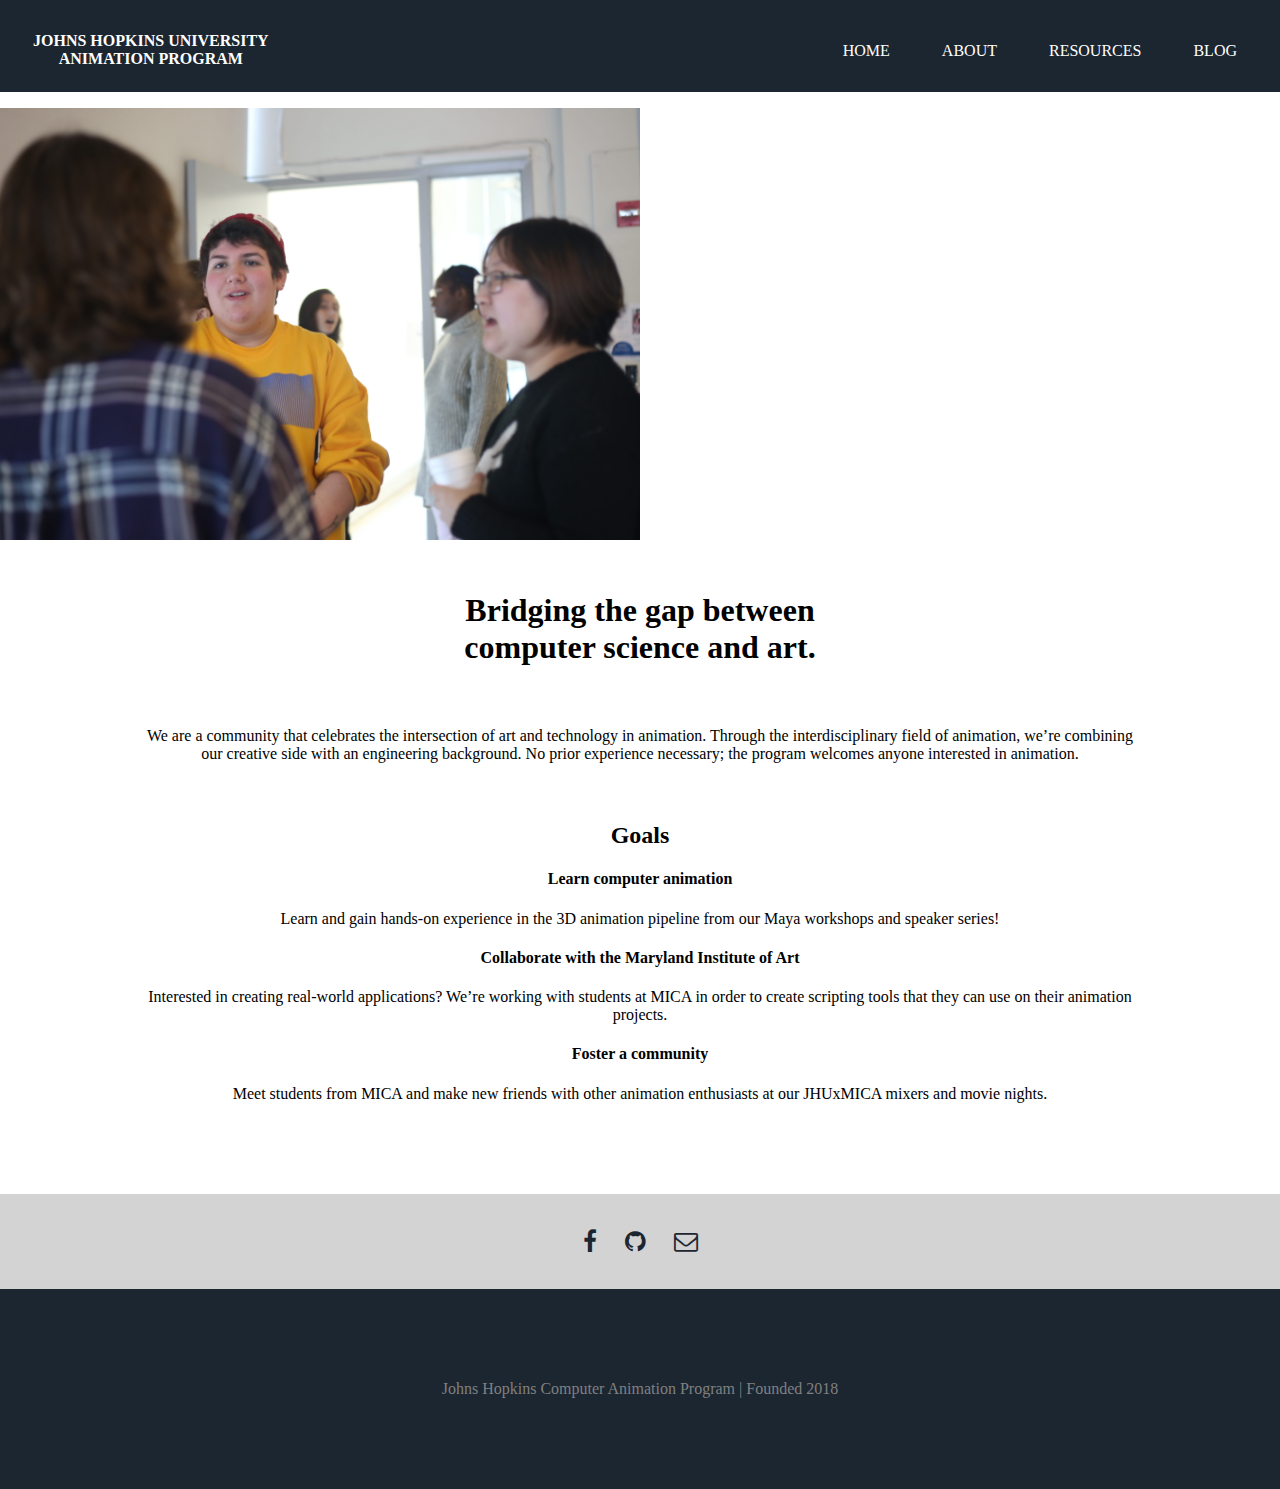
<file: index.html>
<!DOCTYPE html>

<html>
    
    <head>
        <title>JHU Animation Program - Home</title>
        <link rel="stylesheet" href="base.css">
        <link rel="stylesheet" href="style.css">
        <meta name="viewport" content="width=device-width, initial-scale=1">
        <link rel="stylesheet" href="https://cdnjs.cloudflare.com/ajax/libs/font-awesome/4.7.0/css/font-awesome.min.css">
    </head>
    
  <body>
    <div class="navbar">
      <ul>
        <li><a href="#" class="header_title">JOHNS HOPKINS UNIVERSITY <br> ANIMATION PROGRAM</a></li>
        <li style="float:right" class="navbar-item"><a href="blog.html">BLOG</a></li>
        <li style="float:right" class="navbar-item"><a href="resources.html">RESOURCES</a></li>
        <li style="float:right" class="navbar-item"><a href="about.html">ABOUT</a>
          <li style="float:right" class="navbar-item"><a href="index.html">HOME</a></li>
      </ul>
    </div>
    
        
    <div class="slideshow-container">

    <div class="mySlides fade">
      <img src="pictures/mixer1.jpg" style="width:50%">
    </div>

    <div class="mySlides fade">
      <img src="pictures/mixer2.jpg" style="width:50%">
    </div>

    <div class="mySlides fade">
      <img src="pictures/mixer3.jpg" style="width:50%">
    </div>

    <div class="mySlides fade">
      <img src="pictures/mixer4.jpg" style="width:50%">
    </div>

    <div class="mySlides fade">
      <img src="pictures/mixer6.jpg" style="width:50%">
    </div>

    <div class="mySlides fade">
      <img src="pictures/mixer7.jpg" style="width:50%">
    </div>

    </div>
    <br>

    <div style="text-align:center">
      <span class="dot"></span> 
      <span class="dot"></span> 
      <span class="dot"></span> 
    </div>

    <script>
    var slideIndex = 0;
    showSlides();

    function showSlides() {
      var i;
      var slides = document.getElementsByClassName("mySlides");
      var dots = document.getElementsByClassName("dot");
      for (i = 0; i < slides.length; i++) {
        slides[i].style.display = "none";  
      }
      slideIndex++;
      if (slideIndex > slides.length) {slideIndex = 1}    
      for (i = 0; i < dots.length; i++) {
        dots[i].className = dots[i].className.replace(" active", "");
      }
      slides[slideIndex-1].style.display = "block";  
      dots[slideIndex-1].className += " active";
      setTimeout(showSlides, 4000); // Change image every 2 seconds
    }
    </script>
    

        <div id="content">
            
            <h1 style="color:black; font-size: 200%; padding-top:7%;">Bridging the gap between <br> computer science and art.</h1>
            <br>
            <h4 style="font-weight: lighter;">We are a community that celebrates the intersection of art and technology in animation. Through the interdisciplinary field of animation, we’re combining our creative side with an engineering background. No prior experience necessary; the program welcomes anyone interested in animation.</h4>
            
            <br>
            
            <h2>Goals</h2>
            <h4>Learn computer animation</h4>
            <p>Learn and gain hands-on experience in the 3D animation pipeline from our Maya workshops and speaker series!</p>
            <h4>Collaborate with the Maryland Institute of Art</h4>
            <p>Interested in creating real-world applications? We’re working with students at MICA in order to create scripting tools that they can use on their animation projects.</p>
            <h4>Foster a community</h4>
            <p>Meet students from MICA and make new friends with other animation enthusiasts at our JHUxMICA mixers and movie nights.</p>
        
            
        </div>

      
        <div id="social">
            <a href="https://www.facebook.com/groups/285862702067977/"><i class="fa fa-facebook-f" style="font-size:24px; color:#1B2631"></i></a>
            &nbsp;&nbsp;&nbsp;&nbsp;&nbsp;
            <a href="https://github.com/JHUAnimation"><i class="fa fa-github" style="font-size:24px; color:#1B2631"></i></a>
            &nbsp;&nbsp;&nbsp;&nbsp;&nbsp;
            <a href="mailto:jhuanimation@gmail.com"><i class="fa fa-envelope-o" style="font-size:24px; color:#1B2631"></i></a>
        </div>
      
        
        
            
        
        <footer>
            <p>Johns Hopkins Computer Animation Program | Founded 2018</p>
        </footer>

    </body>
    
</html>
</file>
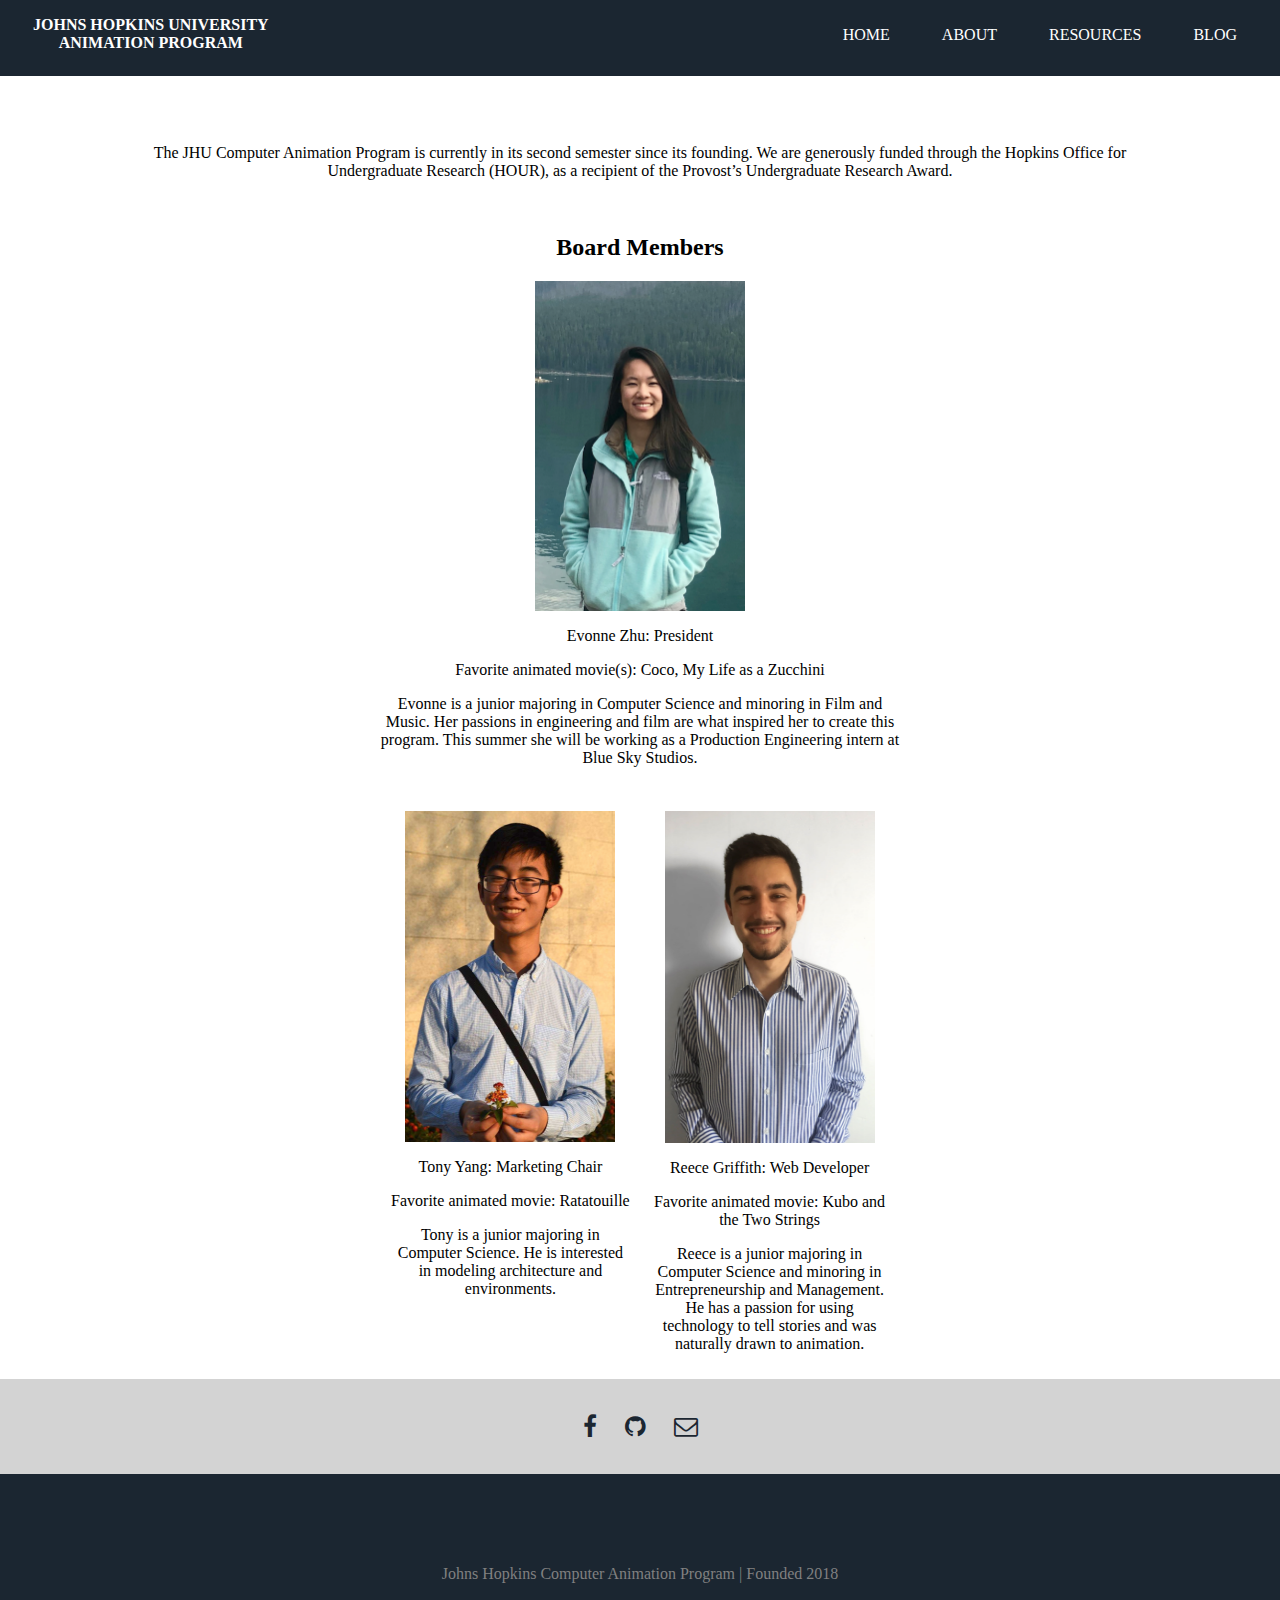
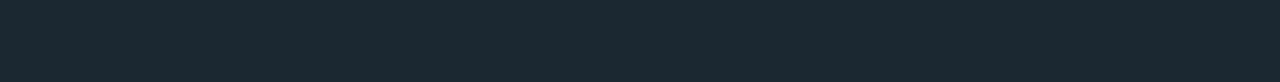
<file: about.html>
<html>

  <head>
    <title>JHU Animation Program - About</title>
    <link rel="stylesheet" href="base.css">
    <link rel="stylesheet" href="about.css">
    <meta name="viewport" content="width=device-width, initial-scale=1">
    <link rel="stylesheet" href="https://cdnjs.cloudflare.com/ajax/libs/font-awesome/4.7.0/css/font-awesome.min.css">
  </head>

  <body>
    <div class="navbar">
      <ul>
        <li><a href="index.html" class="header_title">JOHNS HOPKINS UNIVERSITY <br> ANIMATION PROGRAM</a></li>
        <li style="float:right" class="navbar-item"><a href="blog.html">BLOG</a></li>
        <li style="float:right" class="navbar-item"><a href="resources.html">RESOURCES</a></li>
        <li style="float:right" class="navbar-item"><a class="active">ABOUT</a>
          <li style="float:right" class="navbar-item"><a href="index.html">HOME</a></li>
      </ul>
    </div>

    <div class="about">
      <div class="about-text">
        <br>
        <br>
        <p>The JHU Computer Animation Program is currently in its second semester since its founding. We are generously funded through the Hopkins Office for Undergraduate Research (HOUR), as a recipient of the Provost’s Undergraduate Research Award.</p>
        <br>
        <h2>Board Members</h2>
        <div class="about-people">
          <div id="about-pres">
            <img src="pictures/Evonne.png" width="210" height="330">
            <p>Evonne Zhu: President</p>
              <p>Favorite animated movie(s): Coco, My Life as a Zucchini</p>
              <p>Evonne is a junior majoring in Computer Science and minoring in Film and Music. Her passions in engineering and film are what inspired her to create this program. This summer she will be working as a Production Engineering intern at Blue Sky Studios. 
</p>
              
              <br>
              
          </div>
          <div id="about-copres1" style="padding:10px">
              <img src="pictures/Tony.png" width="210" height="331">
            <p>Tony Yang: Marketing Chair</p>
              <p>Favorite animated movie: Ratatouille</p>
<p>Tony is a junior majoring in Computer Science. He is interested in modeling architecture and environments.
</p>
          </div>
            
          <div id="about-copres2" style="padding:10px">
              <img src="pictures/Reece.png" width="210" height="332">
            <p>Reece Griffith: Web Developer</p>
              <p>Favorite animated movie: Kubo and the Two Strings</p>
              <p>Reece is a junior majoring in Computer Science and minoring in Entrepreneurship and Management. He has a passion for using technology to tell stories and was naturally drawn to animation.</p>
          </div>
        </div>
    </div>
    </div>


    <div id="social">
      <a href="https://www.facebook.com/groups/285862702067977/"><i class="fa fa-facebook-f" style="font-size:24px; color:#1B2631"></i></a>
      &nbsp;&nbsp;&nbsp;&nbsp;&nbsp;
      <a href="https://github.com/JHUAnimation"><i class="fa fa-github" style="font-size:24px; color:#1B2631"></i></a>
      &nbsp;&nbsp;&nbsp;&nbsp;&nbsp;
      <a href="mailto:jhuanimation@gmail.com"><i class="fa fa-envelope-o" style="font-size:24px; color:#1B2631"></i></a>
    </div>

    <footer>
      <p>Johns Hopkins Computer Animation Program | Founded 2018</p>
    </footer>

  </body>

</html>
</file>
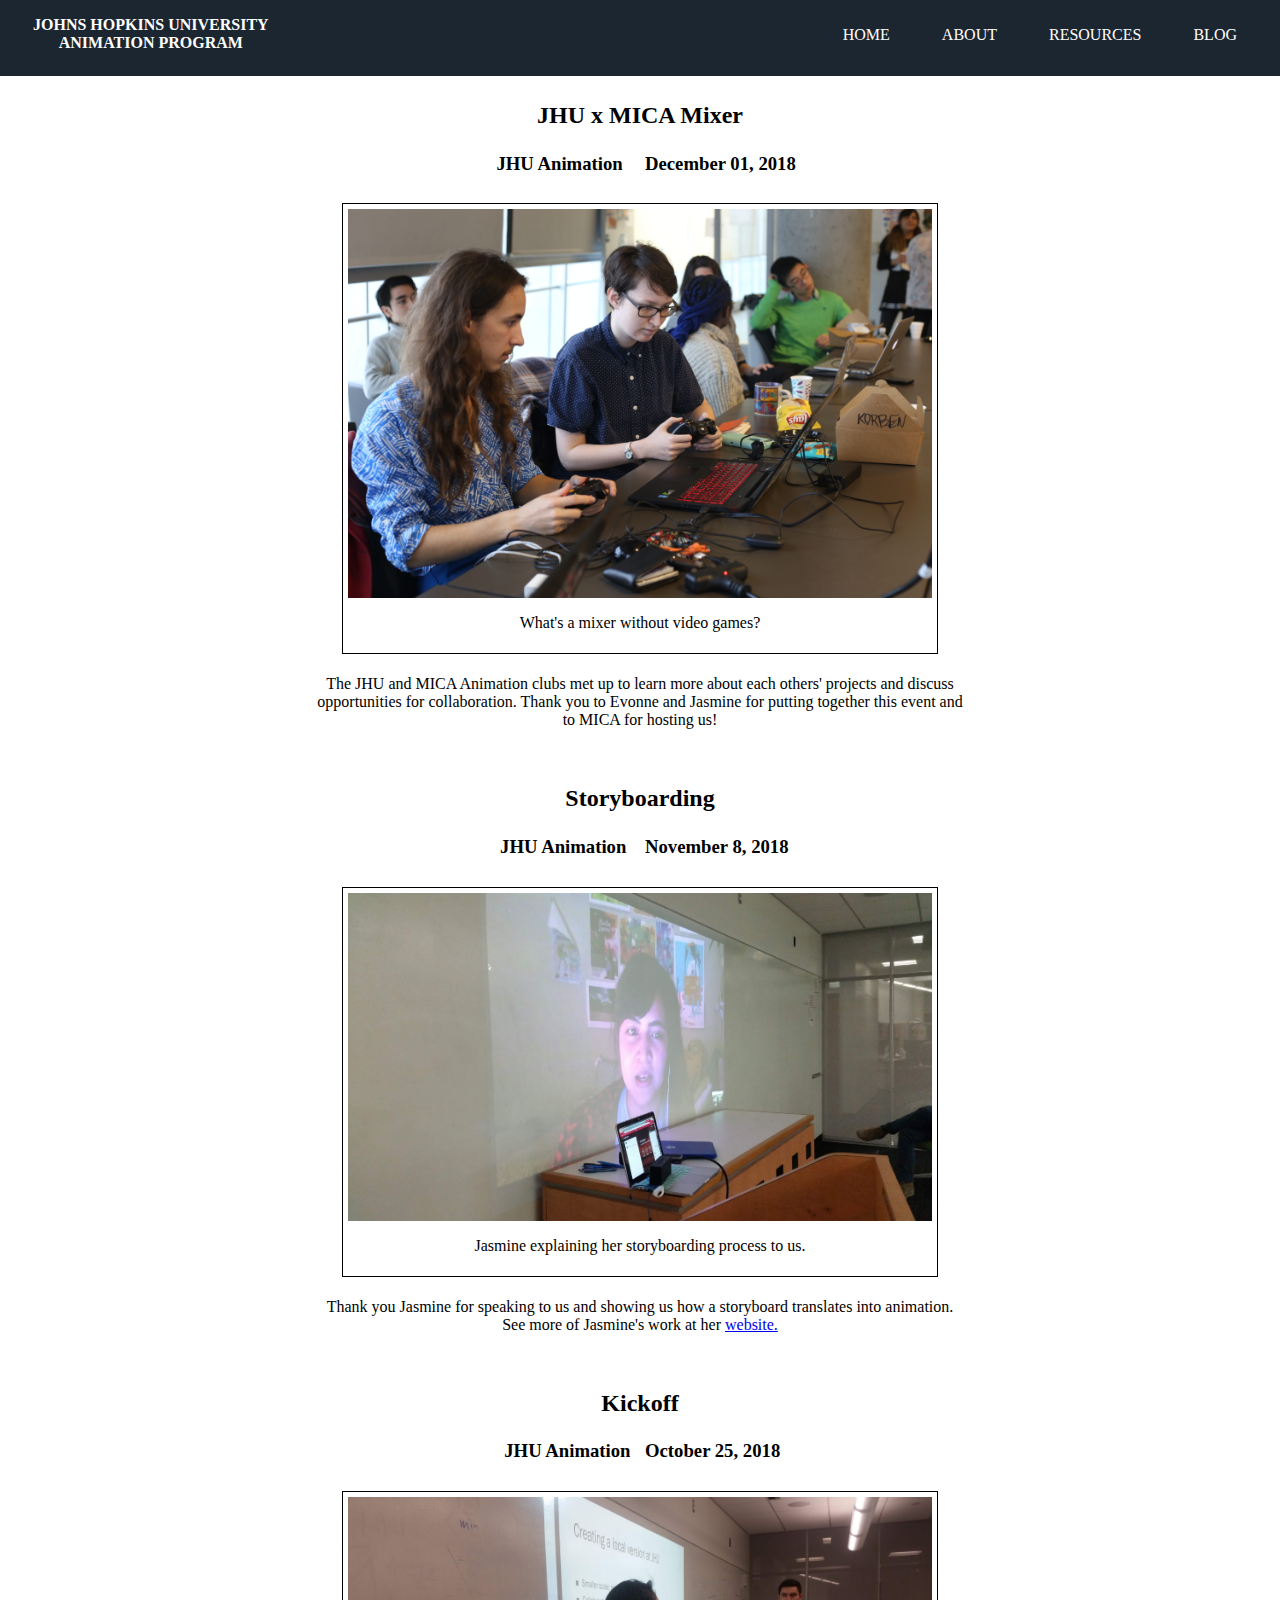
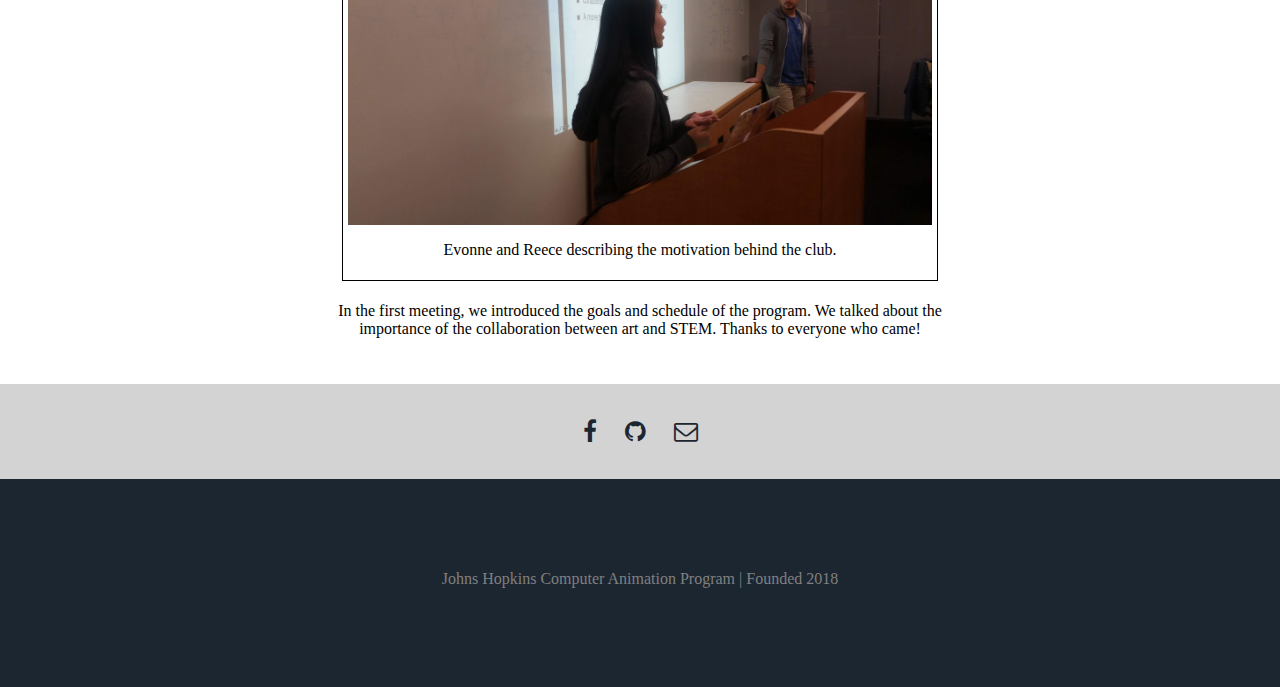
<file: blog.html>
<html>

  <head>
    <title>JHU Animation Program - Blog</title>
    <link rel="stylesheet" href="base.css">
    <link rel="stylesheet" href="blog.css">
    <meta name="viewport" content="width=device-width, initial-scale=1">
    <link rel="stylesheet" href="https://cdnjs.cloudflare.com/ajax/libs/font-awesome/4.7.0/css/font-awesome.min.css">
  </head>

  <body>
    <div class="navbar">
      <ul>
        <li><a href="index.html" class="header_title">JOHNS HOPKINS UNIVERSITY <br> ANIMATION PROGRAM</a></li>
        <li style="float:right" class="navbar-item"><a class="active">BLOG</a></li>
        <li style="float:right" class="navbar-item"><a href="resources.html">RESOURCES</a></li>
        <li style="float:right" class="navbar-item"><a href="about.html">ABOUT</a>
          <li style="float:right" class="navbar-item"><a href="index.html">HOME</a></li>
      </ul>
    </div>

    <div class="blog-post">
      <div class="blog-header">
        <div class="blog-title">
          <h2>JHU x MICA Mixer</h2>
        </div>

        <div class="container blog-info">
          <div class="item blog-author"><h3>JHU Animation</h3></div>
          <div class="item blog-date"><h3>December 01, 2018</h3></div>
        </div>
      </div>

      <div class="blog-body">
        <div class="media">
          <img src="pictures/mixer5.jpg" />
          <p class="caption">What's a mixer without video games?</p>
        </div>
        <div class="paragraph"><p>The JHU and MICA Animation clubs met up to learn more about each others' projects and discuss opportunities for collaboration. Thank you to Evonne and Jasmine for putting together this event and to MICA for hosting us!</p></div>
      </div>
    </div>

    <div class="blog-post">
      <div class="blog-header">
        <div class="blog-title">
          <h2>Storyboarding</h2>
        </div>

        <div class="container blog-info">
          <div class="item blog-author"><h3>JHU Animation</h3></div>
          <div class="item blog-date"><h3>November 8, 2018</h3></div>
        </div>
      </div>

      <div class="blog-body">
        <div class="media">
          <img src="pictures/storyboard.jpg" />
          <p class="caption">Jasmine explaining her storyboarding process to us.</p>
        </div>
        <div class="paragraph"><p>Thank you Jasmine for speaking to us and showing us how a storyboard translates into animation. See more of Jasmine's work at her <a href="https://cool-beens.com/">website.</a></p></div>
      </div>
    </div>

    <div class="blog-post">
      <div class="blog-header">
        <div class="blog-title">
          <h2>Kickoff</h2>
        </div>

        <div class="container blog-info">
          <div class="item blog-author"><h3>JHU Animation</h3></div>
          <div class="item blog-date"><h3>October 25, 2018</h3></div>
        </div>
      </div>

      <div class="blog-body">
        <div class="media">
          <img src="pictures/kickoff.jpg" />
          <p class="caption">Evonne and Reece describing the motivation behind the club.</p>
        </div>
        <div class="paragraph"><p>In the first meeting, we introduced the goals and schedule of the program. We talked about the importance of the collaboration between art and STEM. Thanks to everyone who came!</p></div>
      </div>
    </div>

    <div id="social">
      <a href="https://www.facebook.com/groups/285862702067977/"><i class="fa fa-facebook-f" style="font-size:24px; color:#1B2631"></i></a>
      &nbsp;&nbsp;&nbsp;&nbsp;&nbsp;
      <a href="https://github.com/JHUAnimation"><i class="fa fa-github" style="font-size:24px; color:#1B2631"></i></a>
      &nbsp;&nbsp;&nbsp;&nbsp;&nbsp;
      <a href="mailto:jhuanimation@gmail.com"><i class="fa fa-envelope-o" style="font-size:24px; color:#1B2631"></i></a>
    </div>

    <footer>
      <p>Johns Hopkins Computer Animation Program | Founded 2018</p>
    </footer>

  </body>

</html>
</file>
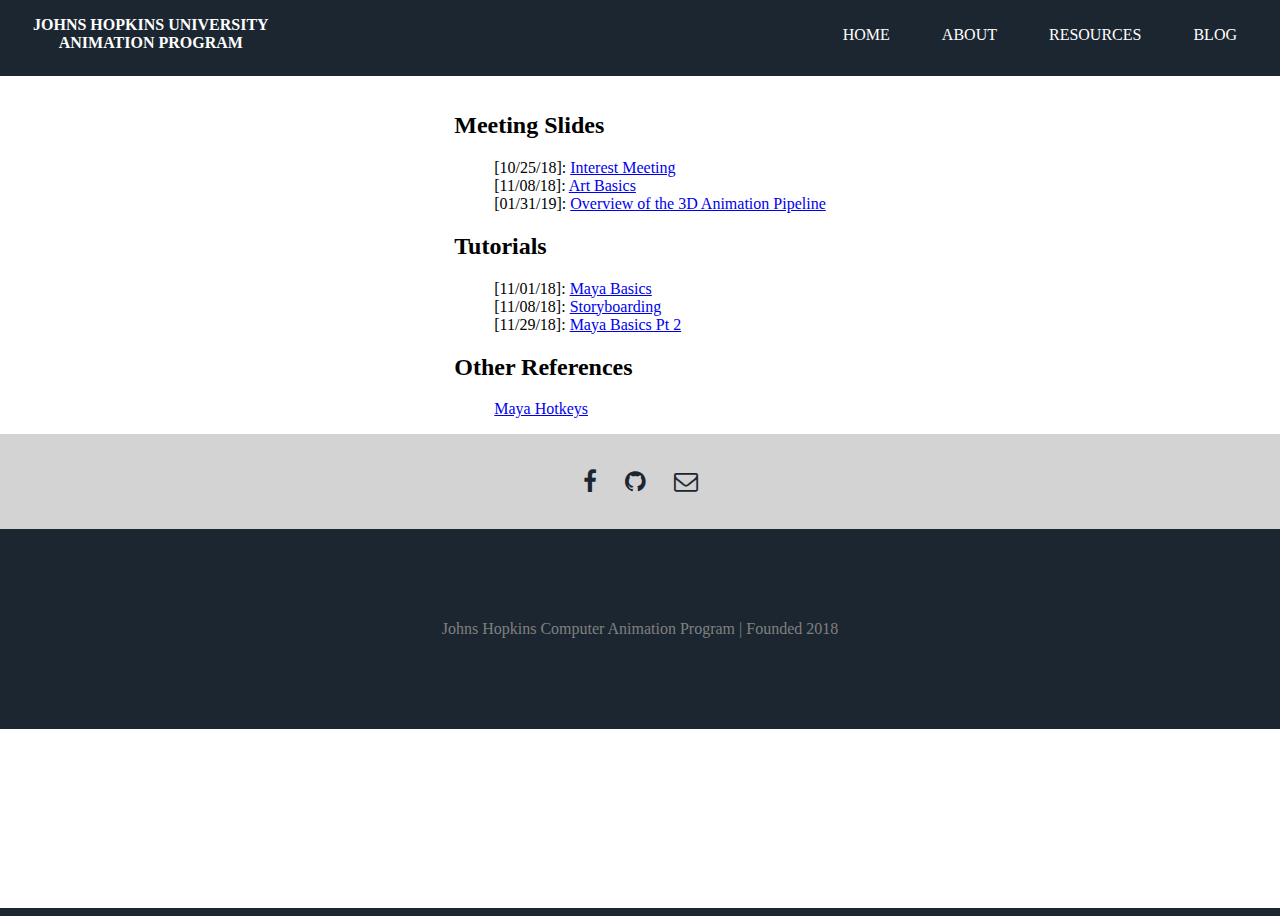
<file: resources.html>
<html>

  <head>
    <title>JHU Animation Program - Resources</title>
    <link rel="stylesheet" href="base.css">
    <link rel="stylesheet" href="resources.css">
    <meta name="viewport" content="width=device-width, initial-scale=1">
    <link rel="stylesheet" href="https://cdnjs.cloudflare.com/ajax/libs/font-awesome/4.7.0/css/font-awesome.min.css">
  </head>

  <body>
    <div class="navbar">
      <ul>
        <li><a href="index.html" class="header_title">JOHNS HOPKINS UNIVERSITY <br> ANIMATION PROGRAM</a></li>
        <li style="float:right" class="navbar-item"><a href="blog.html">BLOG</a></li>
        <li style="float:right" class="navbar-item"><a class="active">RESOURCES</a></li>
        <li style="float:right" class="navbar-item"><a href="about.html">ABOUT</a>
          <li style="float:right" class="navbar-item"><a href="index.html">HOME</a></li>
      </ul>
    </div>

    <div class="resources">
      <div class="resources-text">
        
        <div style="text-align: center;">
          <div style="display: inline-block; text-align: left;">
            <h2>Meeting Slides</h2>
            <ul class="resources-ul">
              <li>[10/25/18]: <a href="https://drive.google.com/open?id=1FNcabqo-vQyiTitHW3b2uMpevk61Sz7K">Interest Meeting</a></li>
              <li>[11/08/18]: <a href="https://drive.google.com/file/d/1wKz0RG2YNjQpjKyj-QUUnMjnceV_10X0/view?usp=sharing">Art Basics</a></li>
              <li>[01/31/19]: <a href="https://drive.google.com/file/d/1b_mUxSTBRCTwRT7jrM482z3y4nx8C0OU/view?usp=sharing">Overview of the 3D Animation Pipeline</a></li>
            </ul>

        <h2>Tutorials</h2>
            <ul class="resources-ul">
              <li>[11/01/18]: <a href="https://docs.google.com/document/d/1dzxsJ7L3Uzr-HkkCXm5ayjt_Dq6fqYWtOqsg34tzDoE/edit?usp=sharing">Maya Basics</a></li>
              <li>[11/08/18]: <a href="https://docs.google.com/document/d/1CP9lFIe0_h0y3VWKPPtkQh6w49TfDBtYpFOkzSugLLs/edit?usp=sharing">Storyboarding</a></li>
              <li>[11/29/18]: <a href="https://docs.google.com/document/d/1TPea6P-u3cL_lh2GAD3i4RsqBHlEg4rPhTq_Mr9dB2c/edit?usp=sharing">Maya Basics Pt 2</a></li>
            </ul>

        <h2>Other References</h2>

            <ul class="resources-ul">
              <li><a href="https://drive.google.com/file/d/1N6IXbFOtXooMRW3UeaZ-FIcqYqQwzuRr/view?usp=sharing">Maya Hotkeys</a></li>
            </ul>
      
      </div>
    </div>


    <div id="social">
      <a href="https://www.facebook.com/groups/285862702067977/"><i class="fa fa-facebook-f" style="font-size:24px; color:#1B2631"></i></a>
      &nbsp;&nbsp;&nbsp;&nbsp;&nbsp;
      <a href="https://github.com/JHUAnimation"><i class="fa fa-github" style="font-size:24px; color:#1B2631"></i></a>
      &nbsp;&nbsp;&nbsp;&nbsp;&nbsp;
      <a href="mailto:jhuanimation@gmail.com"><i class="fa fa-envelope-o" style="font-size:24px; color:#1B2631"></i></a>
    </div>

    <footer>
      <p>Johns Hopkins Computer Animation Program | Founded 2018</p>
    </footer>

  </body>

</html>
</file>
<file: base.css>
html {
    background-color: #1B2631;
    font-family: Andale Mono, serif;
}

/* Nav-bar. */
.navbar {
    background: #1B2631;
}

.navbar-item {
    margin-top:10px;
}

.navbar > ul {
    margin-left: -25px;
    list-style-type: none;
    overflow: hidden;
    padding-right:25px;
}

.navbar > ul > li {
    float: left;
    padding: 10px;
}

.navbar > ul > li > a {
    display: block;
    color: white;
    text-align: center;
    padding: 14px 16px;
    text-decoration: none;
}

li a:hover:not(.active) {
    color: lightgray;
}

.active {
    color: lightgray;
}

.join {
    border-style: solid;
    border-color: white;
    border-width: 2px;
}

.header_title {
    font-weight: bold;
    text-align: left;
    padding: 20px;
}

/* Footer. */
#social {
    background-color: lightgray;
    width: 100%;
    padding-top: 35px;
    padding-bottom: 35px;
    text-align: center;
    color: #1B2631;
}

footer {
    background-color: #1B2631;
    padding-top: 75px;
    padding-bottom: 75px;
    text-align: center;
    color: gray;
}



body {
    background-color: white;
    margin: -8px;
}
</file>
<file: style.css>
#background_img {
    background: url(gilman.jpg);
    background-repeat: no-repeat;
    height: 100%;
    overflow: hidden;
    margin: -8px;
    border-bottom-style: solid;
    border-bottom-color: gray;
    border-bottom-width: 8px;
}

ul {
    margin-left: -25px;
    list-style-type: none;
    overflow: hidden;
    padding-right:25px;
}

li {
    float: left;
    padding: 10px;
}

li a {
  display: block;
  color: white;
  text-align: center;
  padding: 14px 16px;
  text-decoration: none;
}

li a:hover:not(.active) {
  color: lightgray;
}

.active {
  color: lightgray;
}

.join {
    border-style: solid;
    border-color: white;
    border-width: 2px;
}

.header_title {
    font-weight: bold;
    text-align: left;
    padding-top: 20px;
    padding-right: 20px;
    padding-left: 20px;
    padding-bottom: 0px;
}

#content {
    padding-top: 75px;
    padding-bottom: 75px;
    padding-left: 150px;
    padding-right: 150px;
    text-align: center;
}

#social {
    background-color: lightgray;
    width: 100%;
    padding-top: 35px;
    padding-bottom: 35px;
    text-align: center;
    color: #1B2631;
}

footer {
  background-color: #1B2631;
  padding-top: 75px;
  padding-bottom: 75px;
  text-align: center;
  color: gray;
}

html {
    background-color: #1B2631; 
    font-family: Andale Mono !important;
}

body {
    background-color: white;
    margin: -8px;
}

<style>
* {
  box-sizing: border-box;
}

/* Create two equal columns that floats next to each other */
.column {
  float: left;
  width: 50%;
  padding: 10px;
  height: 300px; /* Should be removed. Only for demonstration */
}

/* Clear floats after the columns */
.row:after {
  content: "";
  display: table;
  clear: both;
}

* {box-sizing: border-box;}
.mySlides {display: none;}
img {vertical-align: middle;}

/* Slideshow container */
.slideshow-container {
    margin: -8px;
  max-height: 300px;
  position: relative;
  margin: auto;
}

/* Caption text */
.text {
  color: #f2f2f2;
  font-size: 15px;
  padding: 8px 12px;
  position: absolute;
  bottom: 8px;
  width: 100%;
  text-align: center;
}

/* Number text (1/3 etc) */
.numbertext {
  color: #f2f2f2;
  font-size: 12px;
  padding: 8px 12px;
  position: absolute;
  top: 0;
}

/* The dots/bullets/indicators */
.dot {
  height: 1px;
  width: 1px;
  margin: 0 2px;
  background-color: #bbb;
  display: none;
  transition: background-color 0.6s ease;
}

.active {
  color: gray;
}

/* Fading animation */
.fade {
  -webkit-animation-name: fade;
  -webkit-animation-duration: 1.5s;
  animation-name: fade;
  animation-duration: 1.5s;
}

@-webkit-keyframes fade {
  from {opacity: .4} 
  to {opacity: 1}
}

@keyframes fade {
  from {opacity: .4} 
  to {opacity: 1}
}

/* On smaller screens, decrease text size */
@media only screen and (max-width: 300px) {
  .text {font-size: 11px}
}
</file>
<file: about.css>
.about {
    text-align: center;
}

.about-text {
    max-width: 80%;
    display: block;
    margin-left: auto;
    margin-right: auto;
}

.about-people {
    display: grid;
    grid-template-columns: 1fr 1fr 1fr 1fr;
}
#about-pres {
    grid-column-start: 2;
    grid-column-end: 4;
    grid-row-start: 1;
    grid-row-end: 2;
}

#about-copres1 {
    grid-column-start: 2;
    grid-column-end: 3;
    grid-row-start: 2;
    grid-row-end: 3;
}
#about-copres2 {
    grid-column-start: 3;
    grid-column-end: 4;
    grid-row-start: 2;
    grid-row-end: 3;
}
</file>
<file: blog.css>
/* For debugging purposes. */
/*div {
  border: 1px solid black;
}*/

/* For debugging purposes. */
/*.blog-header > div {
  border: 1px dashed gray;
}*/

/* Blogpost structure. */
.blog-post {
  padding: 10px;
  text-align: center;
  margin: 0 auto 20px;
  max-width: 50%;
}

/* Blogpost header. */
.blog-title>h2 {
  display: inline;
}

.blog-author {
text-align: center;
}
.blog-author>h3 {
  display: inline;
}
.blog-date {
  text-align: center;
}
.blog-date>h3 {
  display: inline;
}

/* Blogpost header: Grid with two columns for author and date. */
.container {
  display: inline-grid;
  grid-template-columns: 1fr 1fr;
}

.item {
  display: flex inline;
  justify-content: center;
  margin: 5px;
}

/* Media. */
.media {
  margin: 5px;
  padding: 5px;
  display: inline-block;
  text-align: center;
  max-width: 90%;
  border: 1px black solid;
}
img {
  width: 100%;
}
</file>
<file: resources.css>
.resources {
    text-align: center;
}

.resources-ul {
    list-style: none;
}
</file>
